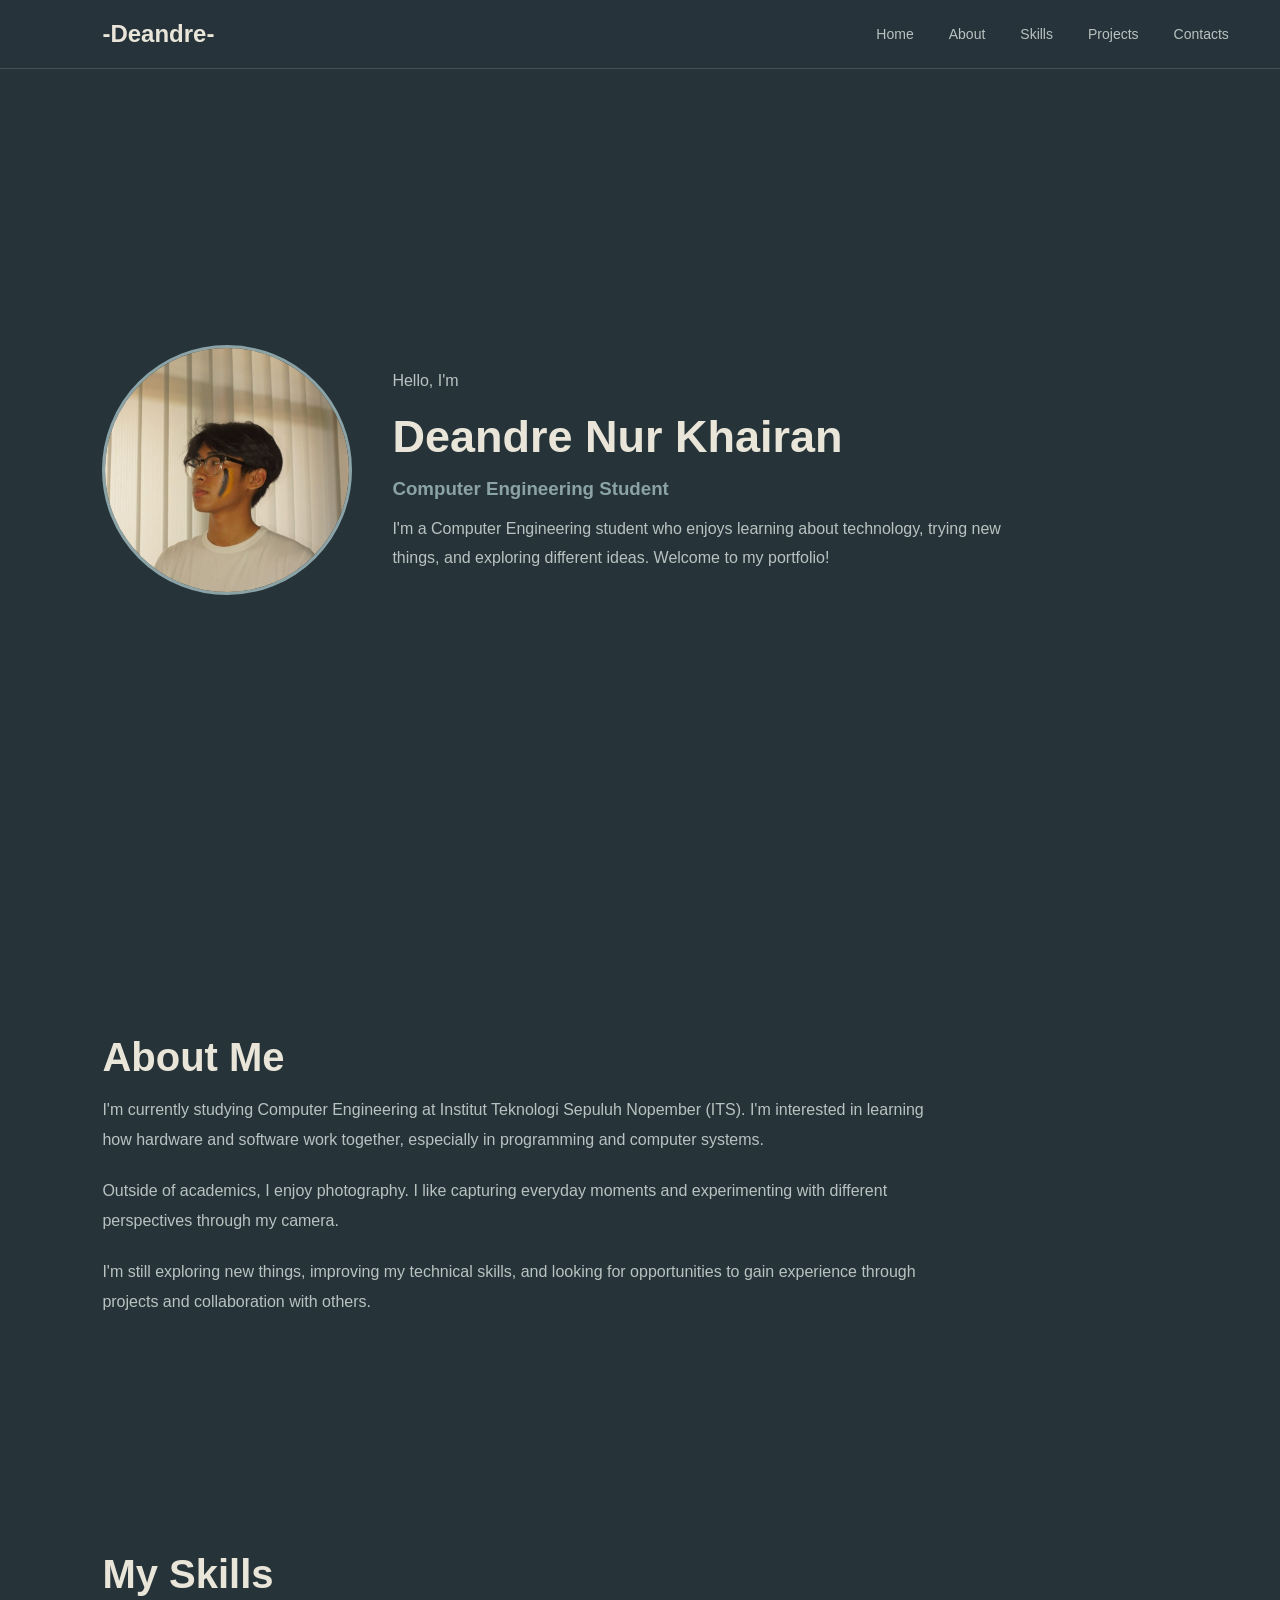
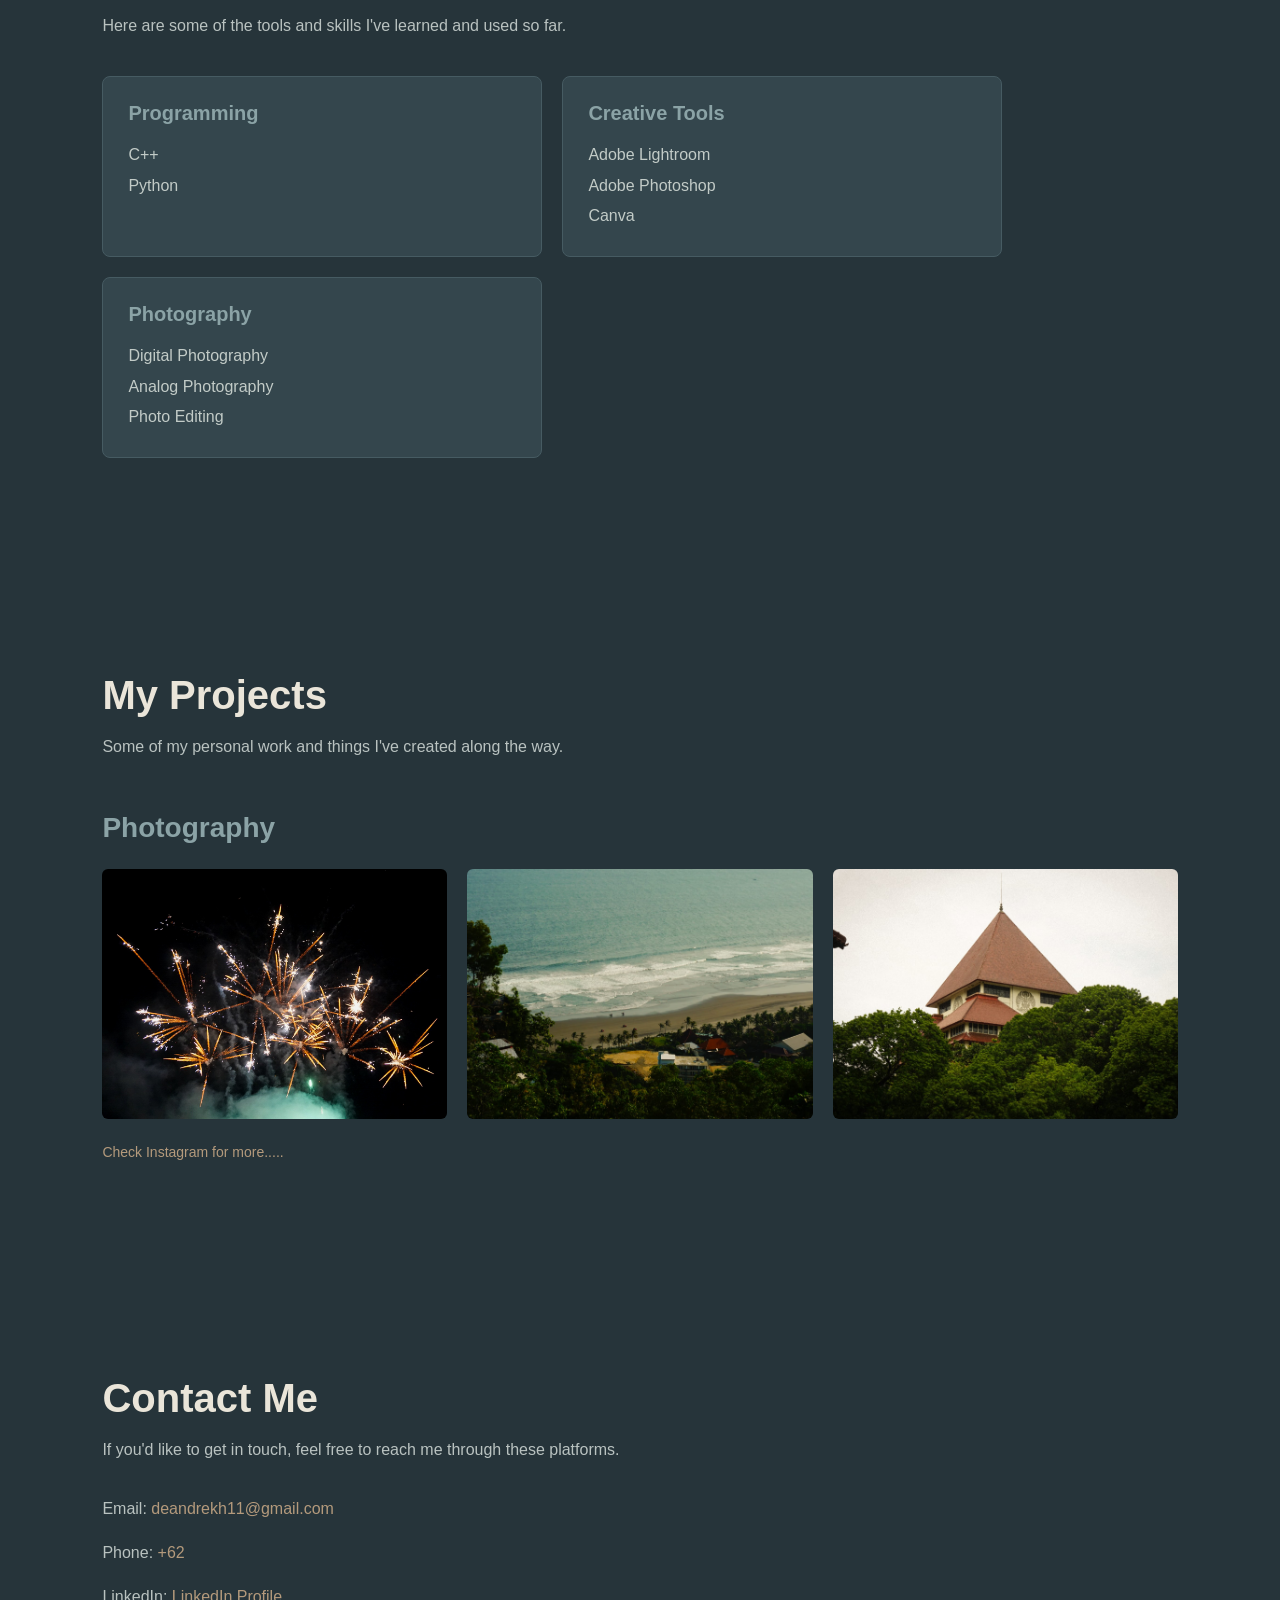
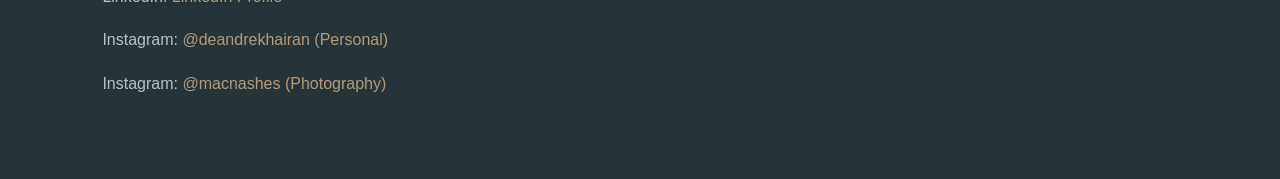
<file: index.html>
<!DOCTYPE html>
<html lang="en">
<head>
    <meta charset="UTF-8">
    <meta name="viewport" content="width=device-width, initial-scale=1.0">
    <title>Deandre Nur Khairan || Portfolio</title>
    <link rel="stylesheet" href="style.css">
</head>
<body>

<header>
    <a href="#home" class="logo">-Deandre-</a>

    <div class="navbar">
        <a href="#home">Home</a>
        <a href="#about">About</a>
        <a href="#skills">Skills</a>
        <a href="#projects">Projects</a>
        <a href="#contacts">Contacts</a>
    </div>
</header>

<!-- HOME SECTION -->
<section id="home">
    <div class="home">
        <img src="gambar/1.jpeg" width="250" height="250" alt="Profile Picture">

        <div class="home-text">
            <p>Hello, I'm</p>
            <h1>Deandre Nur Khairan</h1>
            <h3>Computer Engineering Student</h3>
            <p>
                I'm a Computer Engineering student who enjoys learning
                about technology, trying new things, and exploring
                different ideas. Welcome to my portfolio!
            </p>
        </div>
    </div>
</section>

<!-- ABOUT SECTION -->
<section id="about">
    <h1>About Me</h1>

    <div class="about-content">
        <p>
            I'm currently studying Computer Engineering at Institut
            Teknologi Sepuluh Nopember (ITS). I'm interested in learning
            how hardware and software work together, especially in
            programming and computer systems.
        </p>

        <p>
            Outside of academics, I enjoy photography. I like capturing
            everyday moments and experimenting with different
            perspectives through my camera.
        </p>

        <p>
            I'm still exploring new things, improving my technical
            skills, and looking for opportunities to gain experience
            through projects and collaboration with others.
        </p>
    </div>
</section>

<!-- SKILLS SECTION -->
<section id="skills">
    <h1>My Skills</h1>

    <p class="skills-intro">
        Here are some of the tools and skills I've learned and used so far.
    </p>

    <div class="skills-container">

        <div class="skill-card">
            <h2>Programming</h2>
            <p>
                C++<br>
                Python
            </p>
        </div>

        <div class="skill-card">
            <h2>Creative Tools</h2>
            <p>
                Adobe Lightroom<br>
                Adobe Photoshop<br>
                Canva
            </p>
        </div>

        <div class="skill-card">
            <h2>Photography</h2>
            <p>
                Digital Photography<br>
                Analog Photography<br>
                Photo Editing
            </p>
        </div>

    </div>
</section>

<!-- PROJECTS SECTION -->
<section id="projects">
    <h1>My Projects</h1>

    <p>
        Some of my personal work and things I've created along the way.
    </p>

    <div class="project-subsection">
        <h2>Photography</h2>

        <div class="photo-gallery">
            <img src="gambar/2.jpeg" alt="Photography 1">
            <img src="gambar/3.jpeg" alt="Photography 2">
            <img src="gambar/4.jpeg" alt="Photography 3">
        </div>

        <a href="https://www.instagram.com/macnashes/"
           target="_blank"
           rel="noopener noreferrer"
           class="instagram-more">
            Check Instagram for more.....
        </a>
    </div>
</section>

<!-- CONTACTS SECTION -->
<section id="contacts">
    <h1>Contact Me</h1>

    <p>
        If you'd like to get in touch, feel free to reach me through
        these platforms.
    </p>

    <div class="contact-list">

        <p>
            Email:
            <a href="mailto:deandrekh11@gmail.com">
                deandrekh11@gmail.com
            </a>
        </p>

        <p>
            Phone:
            <a href="tel:+62">+62</a>
        </p>

        <p>
            LinkedIn:
            <a href="https://www.linkedin.com/in/deandrekhairan/"
               target="_blank"
               rel="noopener noreferrer">
                LinkedIn Profile
            </a>
        </p>

        <p>
            Instagram:
            <a href="https://www.instagram.com/deandrekhairan/"
               target="_blank"
               rel="noopener noreferrer">
                @deandrekhairan (Personal)
            </a>
        </p>

        <p>
            Instagram:
            <a href="https://www.instagram.com/macnashes/"
               target="_blank"
               rel="noopener noreferrer">
                @macnashes (Photography)
            </a>
        </p>

    </div>
</section>

</body>
</html>
</file>
<file: style.css>
/* GENERAL */
* {
    margin: 0;
    padding: 0;
    box-sizing: border-box;
    scroll-behavior: smooth;
}

body {
    background: #26343A;
    font-family: Arial, sans-serif;
    color: #EAE5D9;
}

p {
    color: #B9C2C0;
    line-height: 1.8;
}

/* HEADER */
header {
    position: fixed;
    top: 0;
    width: 100%;
    padding: 20px 4% 20px 8%;
    display: flex;
    justify-content: space-between;
    align-items: center;
    background: rgba(38, 52, 58, 0.95);
    backdrop-filter: blur(12px);
    border-bottom: 1px solid #405158;
    z-index: 1000;
}

/* LOGO */
.logo {
    color: #EAE5D9;
    font-size: 24px;
    font-weight: bold;
    text-decoration: none;
}

/* NAVBAR */
.navbar {
    display: flex;
    gap: 35px;
    margin-left: auto;
}

.navbar a {
    color: #B9C2C0;
    text-decoration: none;
    font-size: 14px;
    transition: 0.3s;
    position: relative;
}

.navbar a:hover {
    color: #8BA3A6;
}

/* NAVBAR UNDERLINE */
.navbar a::after {
    content: "";
    position: absolute;
    left: 0;
    bottom: -7px;
    width: 0;
    height: 2px;
    background: #8BA3A6;
    transition: 0.3s;
}

.navbar a:hover::after {
    width: 100%;
}

/* SECTION */
section {
    min-height: 100vh;
    padding: 120px 8% 80px;
}

section h1 {
    font-size: 40px;
    margin: 15px 0;
    color: #EAE5D9;
}

section h3 {
    color: #8BA3A6;
    margin-bottom: 15px;
}

/* HOME */
#home {
    display: flex;
    flex-direction: column;
    justify-content: center;
}

.home {
    display: flex;
    align-items: center;
    gap: 40px;
}

.home img {
    border-radius: 50%;
    object-fit: cover;
    border: 3px solid #8BA3A6;
}

.home h1 {
    font-size: 45px;
}

.home-text {
    max-width: 650px;
}

/* ABOUT */
#about {
    min-height: auto;
}

.about-content {
    max-width: 850px;
}

.about-content p {
    font-size: 16px;
    margin-bottom: 20px;
    line-height: 1.9;
}

/* SKILLS */
#skills {
    min-height: auto;
}

.skills-intro {
    max-width: 700px;
    margin-bottom: 35px;
}

.skills-container {
    display: grid;
    grid-template-columns: repeat(2, 1fr);
    gap: 20px;
    max-width: 900px;
}

.skill-card {
    background: #34464D;
    border: 1px solid #465B62;
    border-radius: 8px;
    padding: 25px;
    transition: 0.3s;
}

.skill-card:hover {
    border-color: #8BA3A6;
    transform: translateY(-3px);
}

.skill-card h2 {
    color: #8BA3A6;
    font-size: 20px;
    margin-bottom: 15px;
}

.skill-card p {
    color: #C2CBC7;
    line-height: 1.9;
}

/* PROJECTS */
#projects {
    min-height: auto;
}

#projects > p {
    max-width: 800px;
    font-size: 16px;
}

/* PROJECT SUBSECTION */
.project-subsection {
    margin-top: 50px;
}

.project-subsection h2 {
    font-size: 28px;
    margin-bottom: 15px;
    color: #8BA3A6;
}

.project-subsection p {
    max-width: 700px;
    margin-bottom: 25px;
}

/* PHOTOGRAPHY GALLERY */
.photo-gallery {
    display: grid;
    grid-template-columns: repeat(3, 1fr);
    gap: 20px;
    margin-top: 25px;
}

.photo-gallery img {
    width: 100%;
    height: 250px;
    object-fit: cover;
    border-radius: 6px;
}

/* INSTAGRAM MORE */
.instagram-more {
    display: inline-block;
    margin-top: 25px;
    color: #B49A7C;
    text-decoration: none;
    font-size: 14px;
    transition: 0.3s;
}

.instagram-more:hover {
    color: #EAE5D9;
}

/* CONTACTS */
#contacts {
    min-height: auto;
}

.contact-list {
    margin-top: 30px;
    display: flex;
    flex-direction: column;
    gap: 15px;
}

.contact-list p {
    font-size: 16px;
}

.contact-list a {
    color: #B49A7C;
    text-decoration: none;
    transition: 0.3s;
}

.contact-list a:hover {
    color: #EAE5D9;
}

/* RESPONSIVE */
@media (max-width: 768px) {
    header {
        padding: 18px 5%;
        flex-wrap: wrap;
        gap: 15px;
    }

    .navbar {
        order: 3;
        width: 100%;
        margin-left: 0;
        justify-content: center;
        gap: 15px;
        flex-wrap: wrap;
    }

    .navbar a {
        font-size: 12px;
    }

    .home {
        flex-direction: column;
        align-items: flex-start;
    }

    .home h1 {
        font-size: 30px;
    }

    section h1 {
        font-size: 32px;
    }

    .skills-container {
        grid-template-columns: 1fr;
    }

    .skill-card {
        padding: 20px;
    }

    .photo-gallery {
        grid-template-columns: repeat(2, 1fr);
    }

    .photo-gallery img {
        height: 180px;
    }
}
</file>
